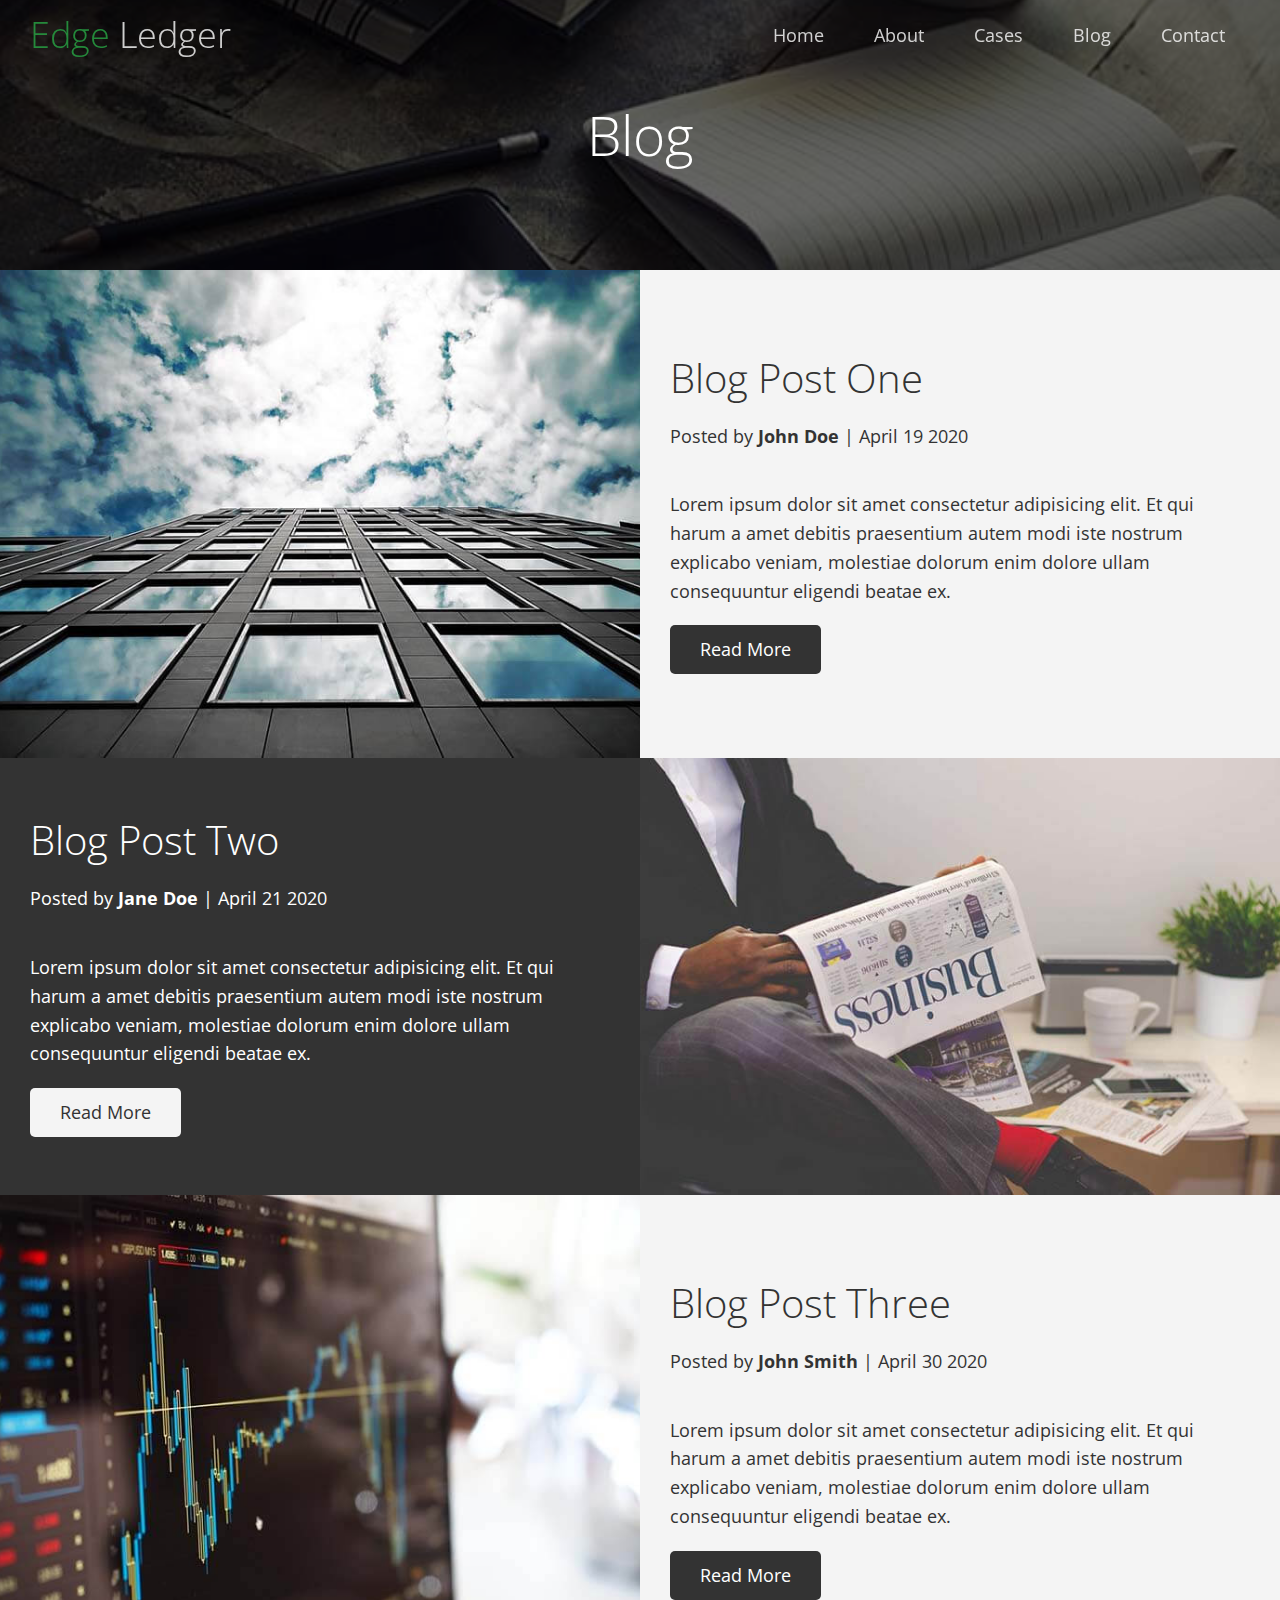
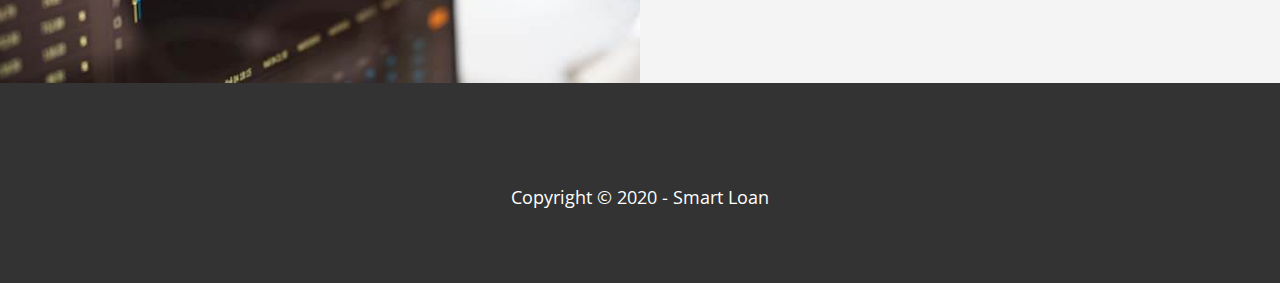
<file: blog.html>
<!DOCTYPE html>
<html lang="en">
  <head>
    <meta charset="UTF-8" />
    <meta name="viewport" content="width=device-width, initial-scale=1.0" />
    <link
      rel="stylesheet"
      href="https://cdnjs.cloudflare.com/ajax/libs/font-awesome/5.13.0/css/all.min.css"
      integrity="sha256-h20CPZ0QyXlBuAw7A+KluUYx/3pK+c7lYEpqLTlxjYQ="
      crossorigin="anonymous"
    />
    <link rel="stylesheet" href="css/utilities.css" />
    <link rel="stylesheet" href="css/style.css" />
    <title>Read our Blog</title>
  </head>
  <body id="home">
    <header class="hero blog">
      <div class="navbar top" id="navbar">
        <h1 class="logo">
          <span class="text-primary">
            <i class="fas fa-book-open"></i>Edge </span
          >Ledger
        </h1>
        <nav>
          <ul>
            <li><a href="index.html">Home</a></li>
            <li><a href="index.html#about">About</a></li>
            <li><a href="index.html#cases">Cases</a></li>
            <li><a href="index.html#blog">Blog</a></li>
            <li><a href="index.html#contact">Contact</a></li>
          </ul>
        </nav>
      </div>
      <div class="content">
        <h1>Blog</h1>
      </div>
    </header>
    <main>
      <article class="flex-columns">
        <div class="row">
          <div class="column">
            <div class="column-1">
              <img src="image_resources/blog/blog1.jpg" alt="blog1" />
            </div>
          </div>
          <div class="column">
            <div class="column-2 bg-light">
              <h2>Blog Post One</h2>
              <p class="meta">
                <i class="fas fa-user"></i> Posted by
                <strong>John Doe</strong> | April 19 2020
              </p>
              <p>
                Lorem ipsum dolor sit amet consectetur adipisicing elit. Et qui
                harum a amet debitis praesentium autem modi iste nostrum
                explicabo veniam, molestiae dolorum enim dolore ullam
                consequuntur eligendi beatae ex.
              </p>
              <a href="post.html" class="btn btn-dark">Read More</a>
              <i class="fas fa-chevron"></i>
            </div>
          </div>
        </div>
      </article>
      <article class="flex-columns">
        <div class="row">
          <div class="column">
            <div class="column-2 bg-dark">
              <h2>Blog Post Two</h2>
              <p class="meta">
                <i class="fas fa-user"></i> Posted by
                <strong>Jane Doe</strong> | April 21 2020
              </p>
              <p>
                Lorem ipsum dolor sit amet consectetur adipisicing elit. Et qui
                harum a amet debitis praesentium autem modi iste nostrum
                explicabo veniam, molestiae dolorum enim dolore ullam
                consequuntur eligendi beatae ex.
              </p>
              <a href="post.html" class="btn btn-light">Read More</a>
              <i class="fas fa-chevron"></i>
            </div>
          </div>
          <div class="column">
            <div class="column-1">
              <img src="image_resources/blog/blog2.jpg" alt="blog2" />
            </div>
          </div>
        </div>
      </article>
      <article class="flex-columns">
        <div class="row">
          <div class="column">
            <div class="column-1">
              <img src="image_resources/blog/blog3.jpg" alt="blog1" />
            </div>
          </div>
          <div class="column">
            <div class="column-2 bg-light">
              <h2>Blog Post Three</h2>
              <p class="meta">
                <i class="fas fa-user"></i> Posted by
                <strong>John Smith</strong> | April 30 2020
              </p>
              <p>
                Lorem ipsum dolor sit amet consectetur adipisicing elit. Et qui
                harum a amet debitis praesentium autem modi iste nostrum
                explicabo veniam, molestiae dolorum enim dolore ullam
                consequuntur eligendi beatae ex.
              </p>
              <a href="post.html" class="btn btn-dark">Read More</a>
              <i class="fas fa-chevron"></i>
            </div>
          </div>
        </div>
      </article>
    </main>
    <!-- footer -->
    <footer class="footer bg-dark">
      <div class="social">
        <a href="#"><i class="fab fa-facebook fa-2x"></i></a>
        <a href="#"><i class="fab fa-twitter fa-2x"></i></a>
        <a href="#"><i class="fab fa-youtube fa-2x"></i></a>
        <a href="#"><i class="fab fa-linkedin fa-2x"></i></a>
      </div>
      <p>Copyright &copy; 2020 - Smart Loan</p>
    </footer>
    <script src="js/transparent-navbar.js"></script>
  </body>
</html>
</file>
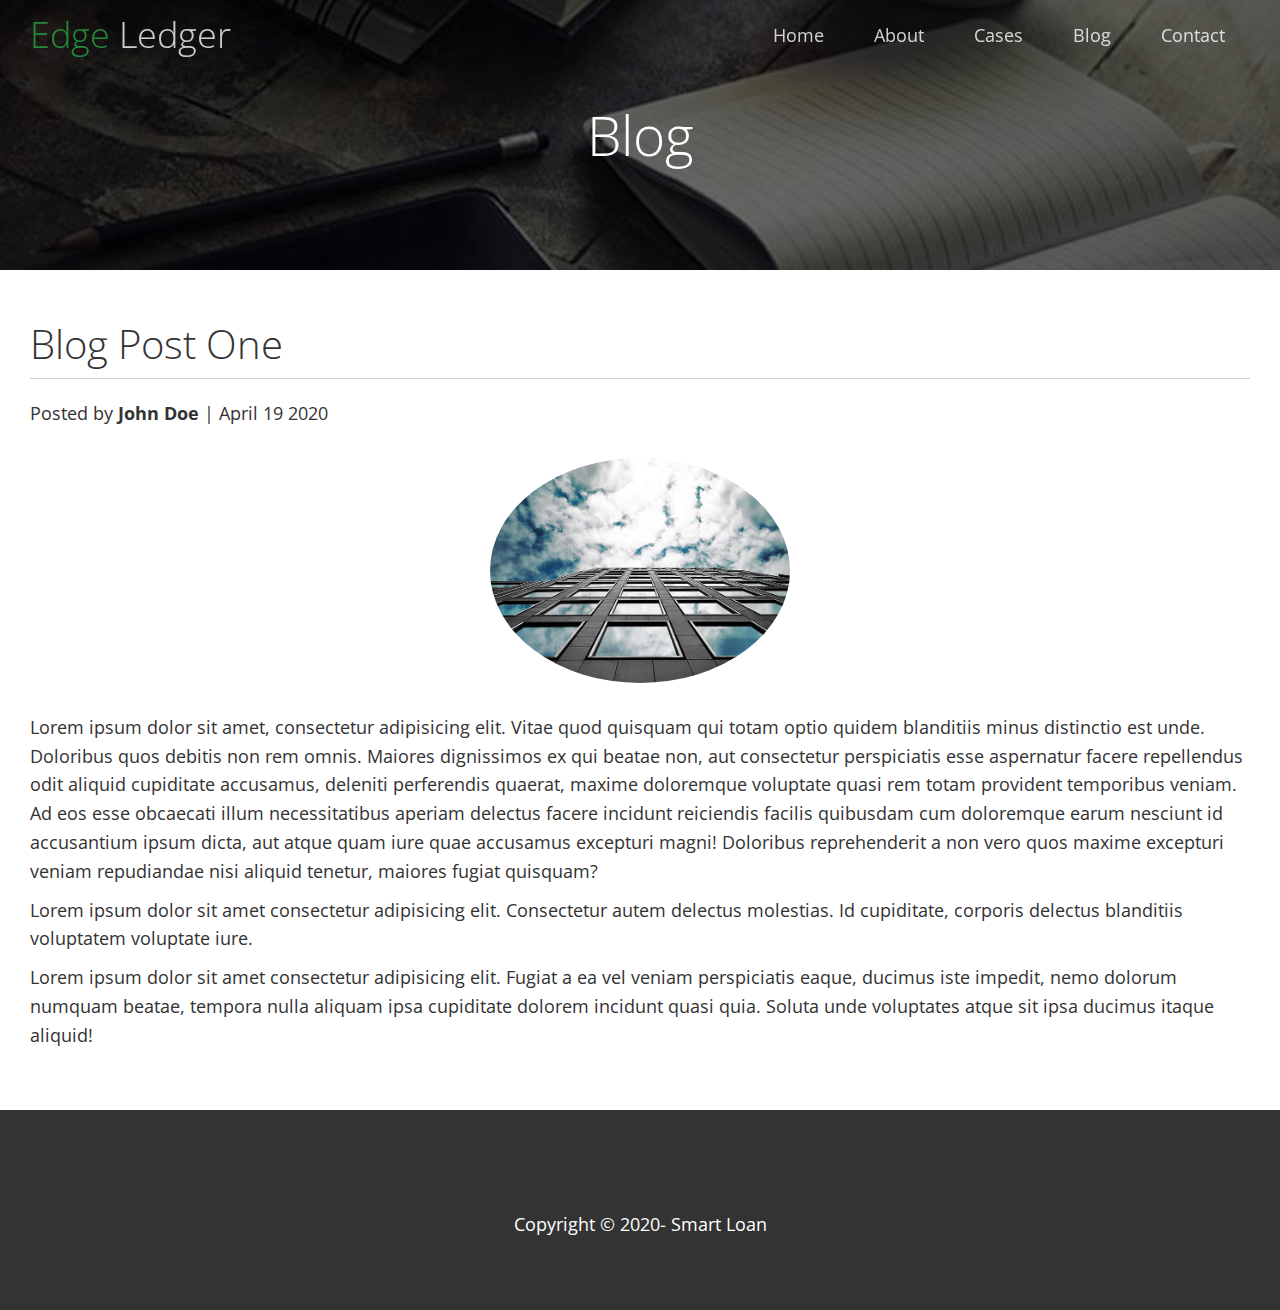
<file: post.html>
<!DOCTYPE html>
<html lang="en">
  <head>
    <meta charset="UTF-8" />
    <meta name="viewport" content="width=device-width, initial-scale=1.0" />
    <link
      rel="stylesheet"
      href="https://cdnjs.cloudflare.com/ajax/libs/font-awesome/5.13.0/css/all.min.css"
      integrity="sha256-h20CPZ0QyXlBuAw7A+KluUYx/3pK+c7lYEpqLTlxjYQ="
      crossorigin="anonymous"
    />
    <link rel="stylesheet" href="css/utilities.css" />
    <link rel="stylesheet" href="css/style.css" />
    <title>Post One</title>
  </head>
  <body id="home">
    <header class="hero blog">
      <div class="navbar top" id="navbar">
        <h1 class="logo">
          <span class="text-primary">
            <i class="fas fa-book-open"></i>Edge </span
          >Ledger
        </h1>
        <nav>
          <ul>
            <li><a href="index.html">Home</a></li>
            <li><a href="index.html#about">About</a></li>
            <li><a href="index.html#cases">Cases</a></li>
            <li><a href="index.html#blog">Blog</a></li>
            <li><a href="index.html#contact">Contact</a></li>
          </ul>
        </nav>
      </div>
      <div class="content">
        <h1>Blog</h1>
      </div>
    </header>
    <main>
      <section class="post">
        <h2>Blog Post One</h2>
        <p class="meta">
          <i class="fas fa-user"></i> Posted by <strong>John Doe</strong> |
          April 19 2020
        </p>
        <img src="image_resources/blog/blog1.jpg" alt="" />
        <p>
          Lorem ipsum dolor sit amet, consectetur adipisicing elit. Vitae quod
          quisquam qui totam optio quidem blanditiis minus distinctio est unde.
          Doloribus quos debitis non rem omnis. Maiores dignissimos ex qui
          beatae non, aut consectetur perspiciatis esse aspernatur facere
          repellendus odit aliquid cupiditate accusamus, deleniti perferendis
          quaerat, maxime doloremque voluptate quasi rem totam provident
          temporibus veniam. Ad eos esse obcaecati illum necessitatibus aperiam
          delectus facere incidunt reiciendis facilis quibusdam cum doloremque
          earum nesciunt id accusantium ipsum dicta, aut atque quam iure quae
          accusamus excepturi magni! Doloribus reprehenderit a non vero quos
          maxime excepturi veniam repudiandae nisi aliquid tenetur, maiores
          fugiat quisquam?
        </p>
        <p>
          Lorem ipsum dolor sit amet consectetur adipisicing elit. Consectetur
          autem delectus molestias. Id cupiditate, corporis delectus blanditiis
          voluptatem voluptate iure.
        </p>
        <p>
          Lorem ipsum dolor sit amet consectetur adipisicing elit. Fugiat a ea
          vel veniam perspiciatis eaque, ducimus iste impedit, nemo dolorum
          numquam beatae, tempora nulla aliquam ipsa cupiditate dolorem incidunt
          quasi quia. Soluta unde voluptates atque sit ipsa ducimus itaque
          aliquid!
        </p>
      </section>
    </main>
    <!-- footer -->
    <footer class="footer bg-dark">
      <div class="social">
        <a href="#"><i class="fab fa-facebook fa-2x"></i></a>
        <a href="#"><i class="fab fa-twitter fa-2x"></i></a>
        <a href="#"><i class="fab fa-youtube fa-2x"></i></a>
        <a href="#"><i class="fab fa-linkedin fa-2x"></i></a>
      </div>
      <p>Copyright &copy; 2020- Smart Loan</p>
    </footer>
    <script src="js/transparent-navbar.js"></script>
  </body>
</html>
</file>
<file: css/utilities.css>
/* text colors */
.text-primary {
    color:#28a745;
}
.text-secondary {
    color: #0284d0;
}
/* button */
.btn {
    cursor: pointer;
    display:inline-block;
    padding: 10px 30px;
    background-color: #28a745;
    color: #fff;
    border:none;
    border-radius:5px;
}
.btn:hover {
    opacity: 0.9;
}
.btn-primary, .bg-primary {
    background-color: #28a745;
    color: #fff;
}
.btn-secondary, .bg-secondary {
    background-color: #0284d0;
    color: #fff;
}
.btn-dark, .bg-dark {
    background-color: #333;
    color: #fff;
}
.btn-light, .bg-light {
    background-color: #f4f4f4;
    color: #333;
}
.btn-outline {
    background: transparent;
    border: 1px solid #fff;
}
/* flex items */
.flex-items {
    display:flex;
    text-align: center;
    justify-content: center;
    text-align: center;
    height: 100%;
}
.flex-items > div {
    padding:20px;
}
/* flex columns */
.flex-columns .row {
    display: flex;
    flex-direction: row;
    flex-wrap: wrap;
    width:100%;
}
.flex-columns .column {
    display:flex;
    flex-direction: column;
    flex-basis: 100%;
    flex:1;
}
.flex-columns .column .column-1,
.flex-columns .column .column-2 {
    height: 100%;
}
.flex-columns img {
    width:100%;
    height:100%;
    object-fit: cover;
}
.flex-columns .column-2 {
    display: flex;
    flex-direction: column;
    align-items: flex-start;
    justify-content: center;
    padding:30px;
}
.flex-columns h2 {
    font-size: 40px;
    font-weight:100;
}
.flex-columns h4 {
    margin-bottom: 10px;
}
.flex-columns p {
    margin: 20px 0;
}
/* section header */
.section-header {
    padding:30px;
    display:flex;
    flex-direction: column;
    align-items: center;
    justify-content: center;
    text-align: center;

}
.section-header h2 {
    font-size: 40px;
    margin: 20px 0;
}
.section-padding {
    padding: 20px 20px 40px;
}
/* flex grid */
.flex-grid .row {
    display: flex;
    flex-wrap: wrap;
    padding: 0 4px;
}
.flex-grid .column {
    flex: 25%;
    max-width: 25%;
    padding: 0;
}
</file>
<file: css/style.css>
@import url("https://fonts.googleapis.com/css2?family=Open+Sans:wght@300&display=swap");

* {
  box-sizing: border-box;
  margin: 0;
  padding: 0;
}
body {
  font-family: "Open Sans", sans-serif;
  background: #fff;
  color: #333;
  line-height: 1.6;
  font-size: 18px;
}
ul {
  list-style: none;
}

a {
  color: #333;
  text-decoration: none;
}
h1,
h2 {
  font-weight: 300;
  line-height: 1.2;
}
p {
  margin: 10px 0;
}
img {
  width: 100%;
}
/* navbar */
.navbar {
  display: flex;
  align-items: center;
  justify-content: space-between;
  background-color: #333;
  color: #fff;
  opacity: 0.8;
  width: 100%;
  height: 70px;
  position: fixed;
  top: 0px;
  padding: 0px 30px;
  transition: 0.5s;
}
.navbar a {
  color: #fff;
  padding: 10px 20px;
  margin: 0 5px;
}
.navbar a:hover {
  border-bottom: #28a745 2px solid;
}
.navbar ul {
  display: flex;
}
.navbar .logo {
  font-weight: 400px;
}
.navbar.top {
  background: transparent;
}
/* header */
.hero {
  background: url("../image_resources/home/showcase.jpg") no-repeat center
    center/cover;
  height: 100vh;
  /* relative tam kad veliau sukurti faded efekta */
  position: relative;
  color: #fff;
}
.hero .content {
  display: flex;
  flex-direction: column;
  align-items: center;
  justify-content: center;
  height: 100%;
  padding: 0 20px;
}
.hero .content h1 {
  font-size: 55px;
}
.hero .content p {
  font-size: 23px;
  max-width: 600px;
  margin: 20px 0 30px;
}
.hero.blog {
  background: url("../image_resources/home/blog.jpg") no-repeat center
    center/cover;
  height: 30vh;
}
/* faded efektas */
.hero::before {
  content: "";
  position: absolute;
  top: 0;
  left: 0;
  width: 100%;
  height: 100%;
  background: rgba(0, 0, 0, 0.6);
}
/* cia kad tekstas butu ryskus, o ne po faded efektu */
.hero * {
  z-index: 10;
}
/* icons */
.icons {
  padding: 30px;
}
.icons h3 {
  font-weight: bold;
  margin-bottom: 15px;
}
.icons i {
  background-color: #28a745;
  color: #fff;
  padding: 1rem;
  border-radius: 50%;
  margin-bottom: 15px;
}
.column img:hover {
  opacity: 0.9;
}
.team img {
  border-radius: 50%;
}
/* callback */
.callback-form {
  width: 100%;
  padding: 20px 0;
}
.callback-form label {
  display: block;
  margin-bottom: 5px;
}
.callback-form .form-control {
  margin-top: 15px;
}
.callback-form input {
  width: 100%;
  padding: 15px;
  border: #f5f5f5 1px solid;
}
.callback-form input:focus {
  outline-color: #28a745;
}

.callback-form .btn {
  padding: 12px 0;
  margin-top: 20px;
}
/* footer */
.footer {
  display: flex;
  flex-direction: column;
  align-items: center;
  text-align: center;
  justify-content: center;
  height: 200px;
}
.footer a {
  color: #fff;
  padding: 10px;
  margin-bottom: 5px;
}
.footer a:hover {
  color: #28a745;
}
/* POST */
.post {
  padding: 50px 30px;
}
.post h2 {
  font-size: 40px;
  margin-bottom: 20px;
  padding-bottom: 10px;
  border-bottom: #ccc solid 1px;
}
.post .meta {
  margin-bottom: 30px;
}
.post img {
  width: 300px;
  border-radius: 50%;
  display: block;
  margin: 0 auto 30px;
}
/* MOBILE */
@media (max-width: 768px) {
  .navbar {
    flex-direction: column;
    height: 120px;
    padding: 20px;
  }
  .navbar a {
    padding: 10px 10px;
    margin: 0 3px;
  }
  .flex-items {
    flex-direction: column;
  }
  .flex-columns .column {
    flex: 100%;
    max-width: 100%;
  }
  .flex-grid .column {
    flex: 50%;
    max-width: 50%;
    padding: 0;
  }
  .team img {
    width: 70%;
  }
}
</file>
